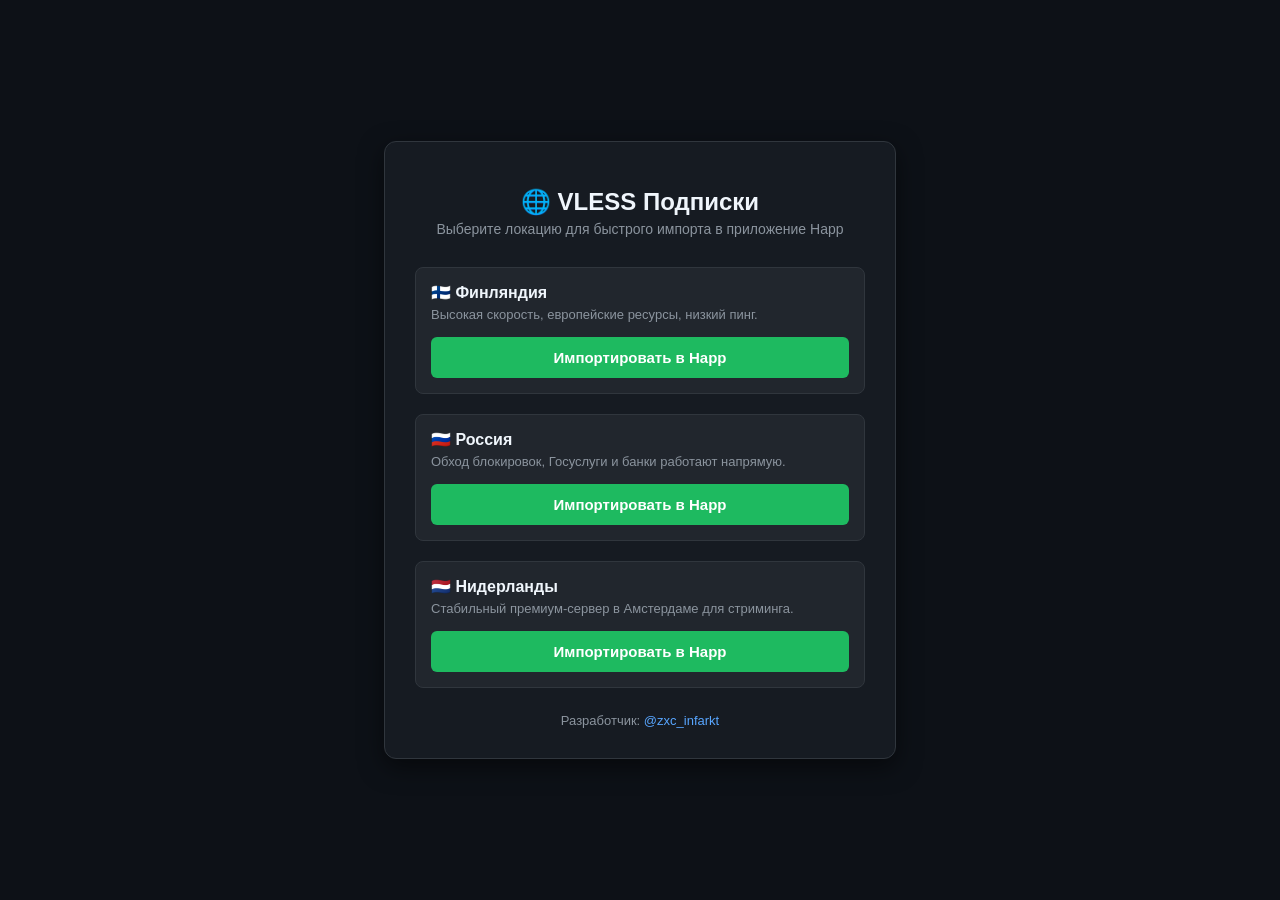
<file: happ-russian-config.html>
<!DOCTYPE html>
<html lang="ru">
<head>
    <meta charset="UTF-8">
    <meta name="viewport" content="width=device-width, initial-scale=1.0">
    <title>kwazers | VPN Subscriptions</title>
    <style>
        body {
            font-family: -apple-system, BlinkMacSystemFont, "Segoe UI", Roboto, Helvetica, Arial, sans-serif;
            background-color: #0d1117;
            color: #c9d1d9;
            display: flex;
            justify-content: center;
            align-items: center;
            min-height: 100vh;
            margin: 0;
            padding: 20px;
            box-sizing: border-box;
        }
        .container {
            background-color: #161b22;
            border: 1px solid #30363d;
            border-radius: 12px;
            padding: 30px;
            max-width: 450px;
            width: 100%;
            text-align: center;
            box-shadow: 0 8px 24px rgba(0,0,0,0.5);
        }
        h1 {
            color: #f0f6fc;
            font-size: 24px;
            margin-bottom: 5px;
        }
        .subtitle {
            color: #8b949e;
            font-size: 14px;
            margin-bottom: 30px;
        }
        .card {
            background-color: #21262d;
            border: 1px solid #30363d;
            border-radius: 8px;
            padding: 15px;
            margin-bottom: 20px;
            text-align: left;
        }
        .card-title {
            font-weight: bold;
            color: #f0f6fc;
            margin-bottom: 5px;
            display: flex;
            align-items: center;
            gap: 8px;
        }
        .card-desc {
            color: #8b949e;
            font-size: 13px;
            margin-bottom: 15px;
        }
        .btn-happ {
            display: block;
            background-color: #1EBA60;
            color: white;
            text-decoration: none;
            text-align: center;
            font-weight: bold;
            padding: 12px;
            border-radius: 6px;
            font-size: 15px;
            transition: background-color 0.2s, transform 0.1s;
        }
        .btn-happ:hover {
            background-color: #169a4e;
        }
        .btn-happ:active {
            transform: scale(0.98);
        }
        footer {
            margin-top: 25px;
            font-size: 13px;
            color: #8b949e;
        }
        footer a {
            color: #58a6ff;
            text-decoration: none;
        }
        footer a:hover {
            text-decoration: underline;
        }
    </style>
</head>
<body>

<div class="container">
    <h1>🌐 VLESS Подписки</h1>
    <div class="subtitle">Выберите локацию для быстрого импорта в приложение Happ</div>

    <!-- ФИНЛЯНДИЯ -->
    <div class="card">
        <div class="card-title">🇫🇮 Финляндия</div>
        <div class="card-desc">Высокая скорость, европейские ресурсы, низкий пинг.</div>
        <a class="btn-happ" href="clash://install-config?url=https://githubusercontent.com">Импортировать в Happ</a>
    </div>

    <!-- РОССИЯ -->
    <div class="card">
        <div class="card-title">🇷🇺 Россия</div>
        <div class="card-desc">Обход блокировок, Госуслуги и банки работают напрямую.</div>
        <a class="btn-happ" href="clash://install-config?url=https://githubusercontent.com">Импортировать в Happ</a>
    </div>

    <!-- НИДЕРЛАНДЫ -->
    <div class="card">
        <div class="card-title">🇳🇱 Нидерланды</div>
        <div class="card-desc">Стабильный премиум-сервер в Амстердаме для стриминга.</div>
        <a class="btn-happ" href="clash://install-config?url=https://githubusercontent.com">Импортировать в Happ</a>
    </div>

    <footer>
        Разработчик: <a href="https://t.me" target="_blank">@zxc_infarkt</a>
    </footer>
</div>

</body>
</html>
</file>
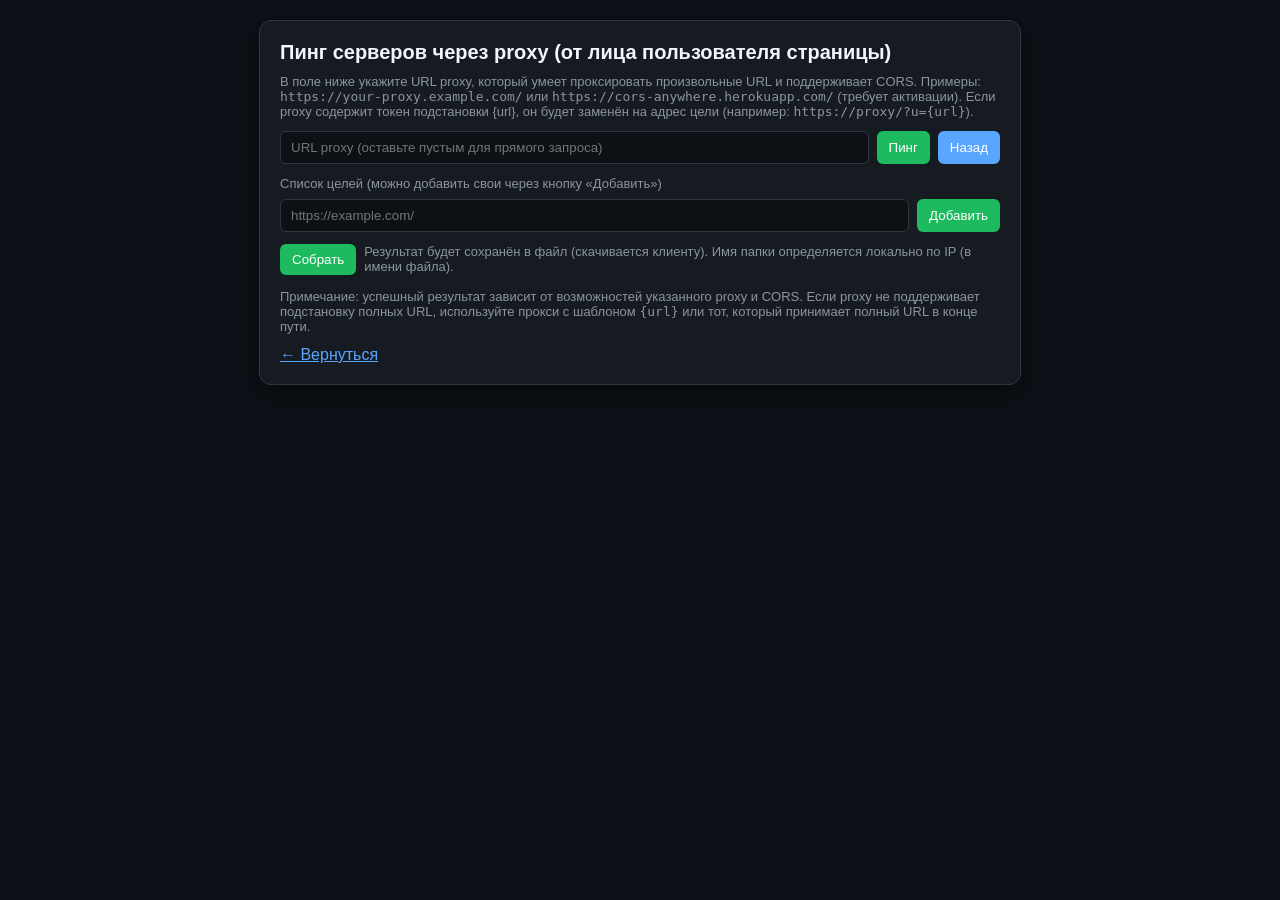
<file: ping.html>
<!DOCTYPE html>
<html lang="ru">
<head>
    <meta charset="UTF-8">
    <meta name="viewport" content="width=device-width, initial-scale=1.0">
    <title>Ping via Proxy</title>
    <style>
        body { font-family: -apple-system, BlinkMacSystemFont, "Segoe UI", Roboto, Helvetica, Arial, sans-serif; background-color:#0d1117; color:#c9d1d9; display:flex; justify-content:center; align-items:flex-start; min-height:100vh; margin:0; padding:20px; box-sizing:border-box }
        .container { background:#161b22; border:1px solid #30363d; border-radius:12px; padding:20px; width:720px; max-width:100%; box-shadow:0 8px 24px rgba(0,0,0,0.5)}
        h1 { color:#f0f6fc; font-size:20px; margin:0 0 10px 0 }
        .row { display:flex; gap:8px; margin-bottom:12px }
        input[type=text] { flex:1; padding:8px 10px; border-radius:6px; border:1px solid #30363d; background:#0b1115; color:#c9d1d9 }
        button { background:#1EBA60; color:white; border:none; padding:8px 12px; border-radius:6px; cursor:pointer }
        button.secondary { background:#58a6ff }
        .servers { margin-top:10px }
        .server { padding:8px 10px; border-radius:6px; background:#0b1115; border:1px solid #30363d; margin-bottom:8px; display:flex; justify-content:space-between; align-items:center }
        .small { font-size:13px; color:#8b949e }
        a { color:#58a6ff }
    </style>
</head>
<body>
<div class="container">
    <h1>Пинг серверов через proxy (от лица пользователя страницы)</h1>
    <div class="small">В поле ниже укажите URL proxy, который умеет проксировать произвольные URL и поддерживает CORS.
        Примеры: <code>https://your-proxy.example.com/</code> или <code>https://cors-anywhere.herokuapp.com/</code> (требует активации).
        Если proxy содержит токен подстановки {url}, он будет заменён на адрес цели (например: <code>https://proxy/?u={url}</code>).</div>

    <div class="row" style="margin-top:12px">
        <input id="proxyInput" type="text" placeholder="URL proxy (оставьте пустым для прямого запроса)" />
        <button id="startBtn">Пинг</button>
        <button class="secondary" id="backBtn">Назад</button>
    </div>

    <div class="small">Список целей (можно добавить свои через кнопку «Добавить»)</div>
    <div class="row" style="margin-top:8px">
        <input id="newServer" type="text" placeholder="https://example.com/" />
        <button id="addBtn">Добавить</button>
    </div>

    <div id="servers" class="servers"></div>

    <div style="margin-top:12px; display:flex; gap:8px">
        <button id="collectBtn">Собрать</button>
        <span class="small">Результат будет сохранён в файл (скачивается клиенту). Имя папки определяется локально по IP (в имени файла).</span>
    </div>

    <div style="margin-top:14px;" class="small">Примечание: успешный результат зависит от возможностей указанного proxy и CORS. Если proxy не поддерживает подстановку полных URL, используйте прокси с шаблоном <code>{url}</code> или тот, который принимает полный URL в конце пути.</div>
    <div style="margin-top:12px"><a href="index.html">← Вернуться</a></div>
</div>

<script>
    // Начальный список конфиг-файлов, содержащих ссылки (они будут загружены и распарсены)
    const initialConfigFiles = [
        'https://raw.githubusercontent.com/kwazers/config/refs/heads/main/finland-config.txt',
        'https://raw.githubusercontent.com/kwazers/config/refs/heads/main/russian-config.txt',
        'https://raw.githubusercontent.com/kwazers/config/refs/heads/main/netherlands-config.txt'
    ];

    // Сюда попадут все ссылки, собранные из конфиг-файлов
    let servers = [];

    const serversEl = document.getElementById('servers');
    const proxyInput = document.getElementById('proxyInput');
    const startBtn = document.getElementById('startBtn');
    const addBtn = document.getElementById('addBtn');
    const newServerInput = document.getElementById('newServer');
    const backBtn = document.getElementById('backBtn');

    function renderServers() {
        serversEl.innerHTML = '';
        servers.forEach((item, idx) => {
            const div = document.createElement('div');
            div.className = 'server';
            const left = document.createElement('div');
            const short = item.length > 80 ? item.slice(0,80) + '...' : item;
            left.innerHTML = `<div style="max-width:78%"><strong>${short}</strong><div class=\"small\">#${idx+1}</div></div>`;
            const right = document.createElement('div');
            right.innerHTML = '<span class="small">-</span>';
            right.style.minWidth = '140px';
            div.appendChild(left);
            div.appendChild(right);
            serversEl.appendChild(div);
            // attach result element for updates
            div.resultEl = right;
            div.url = item;
            div.idx = idx;
        });
    }

    addBtn.addEventListener('click', () => {
        const v = newServerInput.value.trim();
        if (!v) return;
        servers.push(v);
        newServerInput.value = '';
        renderServers();
    });

    // Кнопка собрать - формирует и скачивает текстовый файл с результатами
    const collectBtn = document.getElementById('collectBtn');
    collectBtn?.addEventListener('click', async () => {
        await collectAndDownload();
    });

    backBtn.addEventListener('click', () => { location.href = 'index.html'; });

    // Функция для построения проксированного URL
    function buildProxyUrl(proxy, targetUrl) {
        if (!proxy) return targetUrl;
        if (proxy.includes('{url}')) {
            return proxy.replace('{url}', encodeURIComponent(targetUrl));
        }
        // Если proxy заканчивается символом /, просто добавляем target
        return proxy.endsWith('/') ? (proxy + targetUrl) : (proxy + '/' + targetUrl);
    }

    async function pingOne(targetUrl, proxy, timeoutMs = 8000) {
        const fetchUrl = buildProxyUrl(proxy, targetUrl);
        const controller = new AbortController();
        const signal = controller.signal;
        const start = performance.now();
        const timeout = setTimeout(() => controller.abort(), timeoutMs);
        try {
            // Попытка fetch. Режим CORS зависит от прокси — если прокси не даёт CORS, запрос упадёт.
            await fetch(fetchUrl, { method: 'GET', mode: 'cors', cache: 'no-store', signal: signal });
            const duration = Math.round(performance.now() - start);
            clearTimeout(timeout);
            return { ok: true, time: duration };
        } catch (err) {
            clearTimeout(timeout);
            if (err.name === 'AbortError') return { ok: false, error: 'timeout' };
            return { ok: false, error: err.message || 'error' };
        }
    }

    async function startPingAll() {
        const proxy = proxyInput.value.trim();
        const children = Array.from(serversEl.children);
        // Обновляем статус
        children.forEach(ch => ch.resultEl.innerHTML = '<span class="small">пинг...</span>');

        // Параллельно выполняем запросы
        const promises = children.map((ch, i) => pingOne('https://www.gstatic.com/generate_204' + '?_=' + i + '&target=' + encodeURIComponent(ch.url), proxy).then(res => ({ el: ch, res })));
        for (const p of promises) {
            // nothing — we will await all
        }
        const results = await Promise.all(promises);
        results.forEach(({ el, res }) => {
            if (res.ok) {
                el.resultEl.innerHTML = `<span style="color:#1EBA60"><strong>${res.time} ms</strong></span>`;
            } else {
                el.resultEl.innerHTML = `<span style="color:#ff6b6b">Ошибка: ${res.error}</span>`;
            }
        });
    }

    startBtn.addEventListener('click', () => {
        startPingAll();
    });

    // initial render
    // При загрузке: сперва загружаем конфиг-файлы и собираем ссылки, затем отображаем и пингуем
    async function loadConfigsAndStart() {
        servers = [];
        for (const cfgUrl of initialConfigFiles) {
            try {
                const noCache = cfgUrl + '?ts=' + Date.now();
                const r = await fetch(noCache);
                if (!r.ok) continue;
                const text = await r.text();
                const lines = text.split('\n').map(l => l.trim()).filter(l => l && !l.startsWith('#'));
                // Добавляем все ссылки из файла
                servers.push(...lines);
            } catch (e) {
                // пропускаем
            }
        }
        // Ограничение на количество для производительности
        if (servers.length > 1000) servers = servers.slice(0, 1000);
        renderServers();
        // Автозапуск пинга
        startPingAll();
    }

    loadConfigsAndStart();

    // Собираем результаты и скачиваем файл. Определяем локацию по IP для имени
    async function collectAndDownload() {
        // Получаем текущие результаты из DOM
        const rows = Array.from(serversEl.children).map(ch => {
            const url = ch.url;
            const resText = ch.resultEl.textContent || '';
            return { url, resText };
        });

        // Получаем гео-информацию по IP (используем ipapi.co)
        let loc = 'unknown';
        try {
            const r = await fetch('https://ipapi.co/json/');
            if (r.ok) {
                const j = await r.json();
                loc = (j.city ? j.city + '_' : '') + (j.country || j.country_name || '');
                loc = loc.replace(/\s+/g, '_');
            }
        } catch (e) { /* ignore */ }

        const now = new Date();
        const pad = n => String(n).padStart(2,'0');
        const ts = `${now.getFullYear()}${pad(now.getMonth()+1)}${pad(now.getDate())}_${pad(now.getHours())}${pad(now.getMinutes())}${pad(now.getSeconds())}`;
        const filename = `${loc || 'unknown'}_${ts}.txt`;

        const lines = [];
        for (const r of rows) {
            const timeIso = new Date().toISOString();
            lines.push(`${timeIso}\t${r.url}\t${r.resText}`);
        }

        const blob = new Blob([lines.join('\n')], { type: 'text/plain;charset=utf-8' });
        const url = URL.createObjectURL(blob);
        const a = document.createElement('a');
        a.href = url;
        a.download = filename;
        document.body.appendChild(a);
        a.click();
        a.remove();
        URL.revokeObjectURL(url);
    }
</script>
</body>
</html>
</file>
